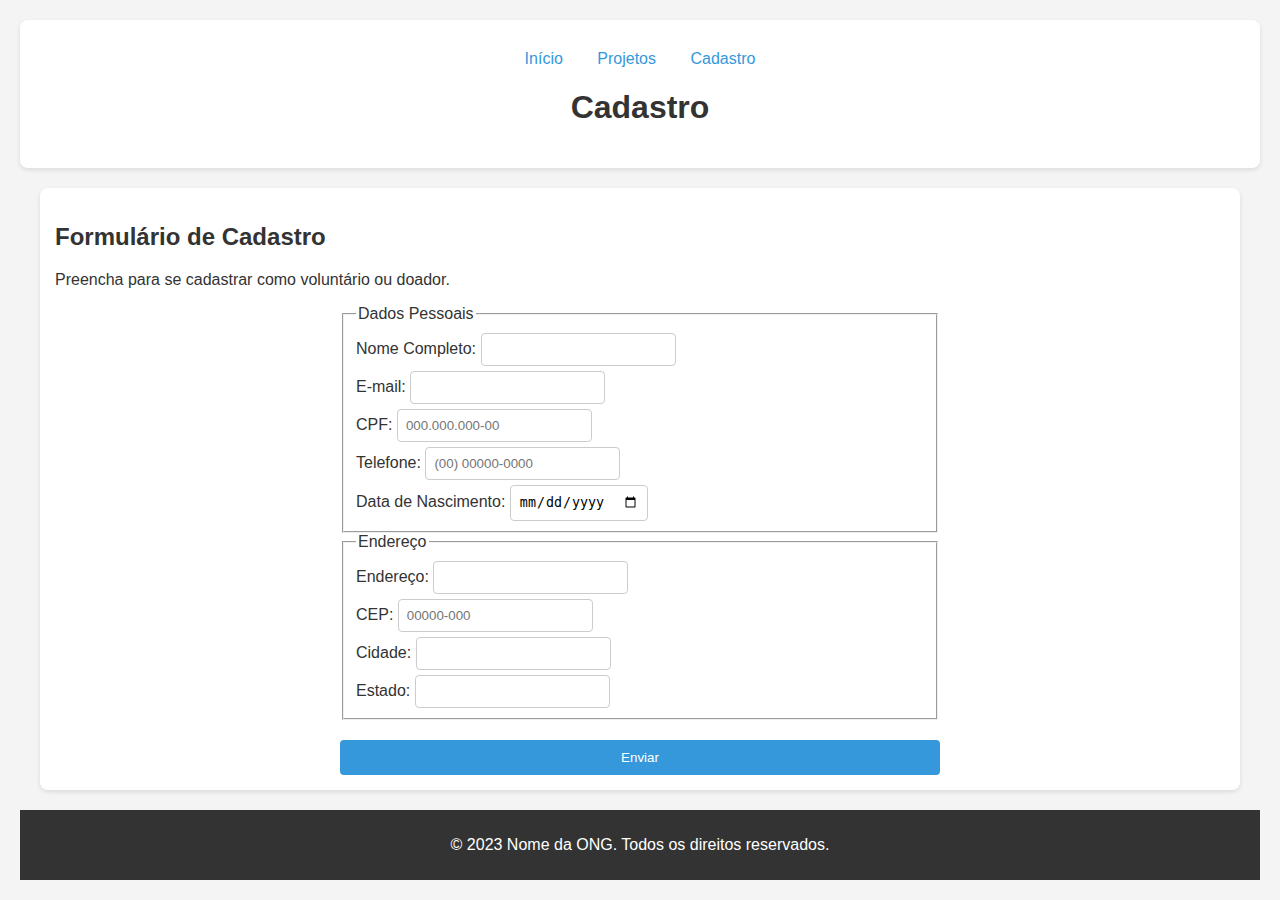
<file: cadastro.html>
<!DOCTYPE html>
<html lang="pt-BR">
<head>
    <meta charset="UTF-8">
    <meta name="viewport" content="width=device-width, initial-scale=1.0">
    <meta name="description" content="Página de cadastro para voluntários e doadores.">
    <meta name="keywords" content="cadastro, voluntário, doador">
    <title>ONG - Cadastro</title>
    <link rel="stylesheet" href="styles.css">
    <style>
        .mensagem-sucesso {
            background-color: #d4edda;
            color: #155724;
            padding: 10px;
            border: 1px solid #c3e6cb;
            border-radius: 5px;
            margin-top: 20px;
            display: none; /* Escondido por padrão */
        }
    </style>
</head>
<body>
    <header>
        <nav>
            <a href="index.html">Início</a>
            <a href="projetos.html">Projetos</a>
            <a href="cadastro.html">Cadastro</a>
        </nav>
        <h1>Cadastro</h1>
    </header>
    <main>
        <section>
            <h2>Formulário de Cadastro</h2>
            <p>Preencha para se cadastrar como voluntário ou doador.</p>
            <form id="cadastroForm" action="processar_cadastro.html" method="post">
                <fieldset>
                    <legend>Dados Pessoais</legend>
                    <label for="nome">Nome Completo:</label>
                    <input type="text" id="nome" name="nome" required minlength="3"><br>
                    
                    <label for="email">E-mail:</label>
                    <input type="email" id="email" name="email" required><br>
                    
                    <label for="cpf">CPF:</label>
                    <input type="text" id="cpf" name="cpf" pattern="\d{3}\.\d{3}\.\d{3}-\d{2}" placeholder="000.000.000-00" required><br>
                    
                    <label for="telefone">Telefone:</label>
                    <input type="tel" id="telefone" name="telefone" pattern="\(\d{2}\) \d{4,5}-\d{4}" placeholder="(00) 00000-0000" required><br>
                    
                    <label for="dataNascimento">Data de Nascimento:</label>
                    <input type="date" id="dataNascimento" name="dataNascimento" required><br>
                </fieldset>
                
                <fieldset>
                    <legend>Endereço</legend>
                    <label for="endereco">Endereço:</label>
                    <input type="text" id="endereco" name="endereco" required><br>
                    
                    <label for="cep">CEP:</label>
                    <input type="text" id="cep" name="cep" pattern="\d{5}-?\d{3}" placeholder="00000-000" required><br>
                    
                    <label for="cidade">Cidade:</label>
                    <input type="text" id="cidade" name="cidade" required><br>
                    
                    <label for="estado">Estado:</label>
                    <input type="text" id="estado" name="estado" required><br>
                </fieldset>
                
                <button type="submit">Enviar</button>
            </form>
            <div id="mensagem-sucesso" class="mensagem-sucesso">
                <p>Cadastro concluído com sucesso! Obrigado por se juntar a nós.</p>
            </div>
        </section>
    </main>
    <footer>
        <p>&copy; 2023 Nome da ONG. Todos os direitos reservados.</p>
    </footer>
    <script src="mascaras.js"></script>
    <script>
        // Salva dados no localStorage e mostra mensagem ao enviar
        document.getElementById('cadastroForm').addEventListener('submit', function(e) {
            e.preventDefault(); // Previne o envio padrão
            const nome = document.getElementById('nome').value;
            if (nome) {
                localStorage.setItem('nomeUsuario', nome);
                // Mostra a mensagem de sucesso
                const mensagem = document.getElementById('mensagem-sucesso');
                mensagem.style.display = 'block';
                // Opcional: Esconde o formulário após envio
                this.style.display = 'none';
            }
        });
    </script>
</body>
</html>
</file>
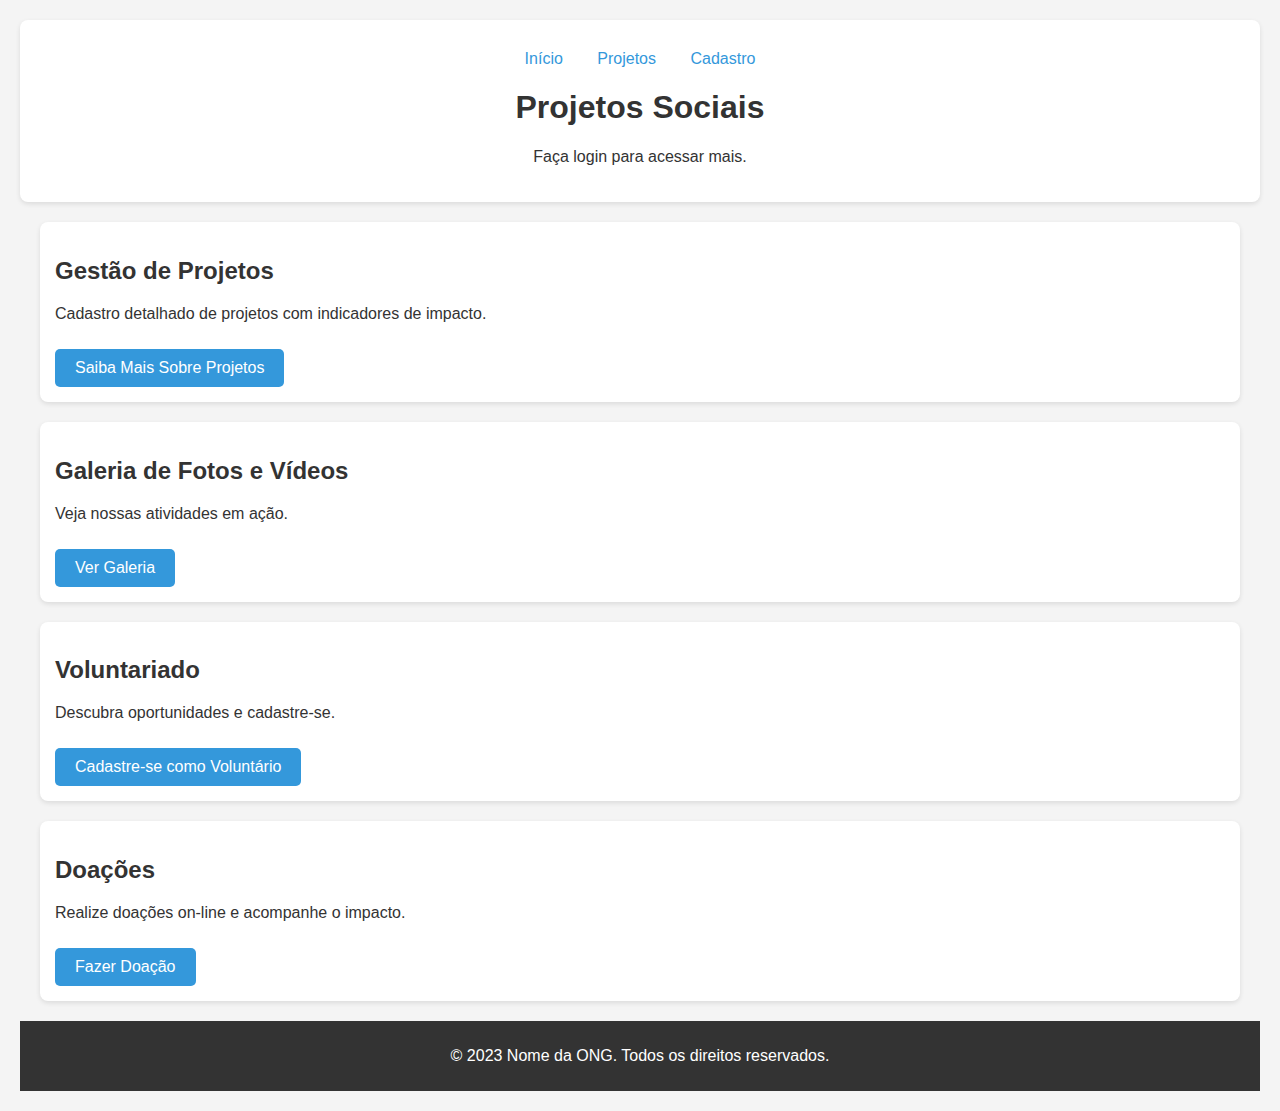
<file: projetos.html>
<!DOCTYPE html>
<html lang="pt-BR">
<head>
    <meta charset="UTF-8">
    <meta name="viewport" content="width=device-width, initial-scale=1.0">
    <meta name="description" content="Página de projetos sociais, voluntariado e doações.">
    <meta name="keywords" content="projetos sociais, voluntariado, doações">
    <title>ONG - Projetos Sociais</title>
    <link rel="stylesheet" href="styles.css">
    <style>
        /* Estilos simples para os links clicáveis */
        .link-clicavel {
            display: inline-block;
            padding: 10px 20px;
            background-color: #3498db;
            color: white;
            text-decoration: none;
            border-radius: 5px;
            margin-top: 10px;
        }
        .link-clicavel:hover {
            background-color: #2980b9;
        }
    </style>
</head>
<body>
    <header>
        <nav>
            <a href="index.html">Início</a>
            <a href="projetos.html">Projetos</a>
            <a href="cadastro.html">Cadastro</a>
        </nav>
        <h1>Projetos Sociais</h1>
        <div id="usuario-logado"></div> <!-- Exibe nome do usuário -->
    </header>
    <main>
        <section>
            <h2>Gestão de Projetos</h2>
            <p>Cadastro detalhado de projetos com indicadores de impacto.</p>
            <a href="https://drive.google.com/file/d/1NdLnwnd3itFHDa7Bs3k7pcHwHYT4-gqD/view?usp=sharing" class="link-clicavel">Saiba Mais Sobre Projetos</a>
        </section>
        <section>
            <h2>Galeria de Fotos e Vídeos</h2>
            <p>Veja nossas atividades em ação.</p>
            <a href="https://drive.google.com/drive/folders/14538r7tMMpdIHbKzHE5ILE9GETIZNbrW?usp=drive_link" target="_blank" class="link-clicavel">Ver Galeria</a>
        </section>
        <section>
            <h2>Voluntariado</h2>
            <p>Descubra oportunidades e cadastre-se.</p>
            <a href="cadastro.html" class="link-clicavel">Cadastre-se como Voluntário</a>
        </section>
        <section>
            <h2>Doações</h2>
            <p>Realize doações on-line e acompanhe o impacto.</p>
            <a href="https://acaochego.org/QueroAjudar" target="_blank" class="link-clicavel">Fazer Doação</a>
        </section>
    </main>
    <footer>
        <p>&copy; 2023 Nome da ONG. Todos os direitos reservados.</p>
    </footer>
    <script>
        // Recupera e exibe nome do usuário
        const nomeUsuario = localStorage.getItem('nomeUsuario');
        if (nomeUsuario) {
            document.getElementById('usuario-logado').innerHTML = `<p>Olá, ${nomeUsuario}! Explore nossos projetos.</p>`;
        } else {
            document.getElementById('usuario-logado').innerHTML = `<p>Faça login para acessar mais.</p>`;
        }
    </script>
</body>
</html>
</file>
<file: styles.css>
body { font-family: Arial, sans-serif; margin: 0; padding: 20px; background-color: #f4f4f4; color: #333; }
header { background-color: #fff; padding: 20px; border-radius: 8px; box-shadow: 0 2px 5px rgba(0,0,0,0.1); text-align: center; }
nav { margin: 10px 0; }
nav a { margin: 0 15px; text-decoration: none; color: #3498db; }
main { max-width: 1200px; margin: 0 auto; }
section { margin: 20px 0; padding: 15px; background-color: #fff; border-radius: 8px; box-shadow: 0 2px 5px rgba(0,0,0,0.1); }
img { max-width: 100%; height: auto; }
form { display: flex; flex-direction: column; max-width: 600px; margin: 0 auto; }
label { margin-top: 10px; }
input { padding: 8px; margin-top: 5px; border: 1px solid #ccc; border-radius: 4px; }
button { margin-top: 20px; padding: 10px; background-color: #3498db; color: white; border: none; border-radius: 4px; cursor: pointer; }
button:hover { background-color: #2980b9; }
footer { text-align: center; padding: 10px; background-color: #333; color: white; }
@media (max-width: 600px) { body { padding: 10px; } nav a { display: block; margin: 5px 0; } }
</file>
